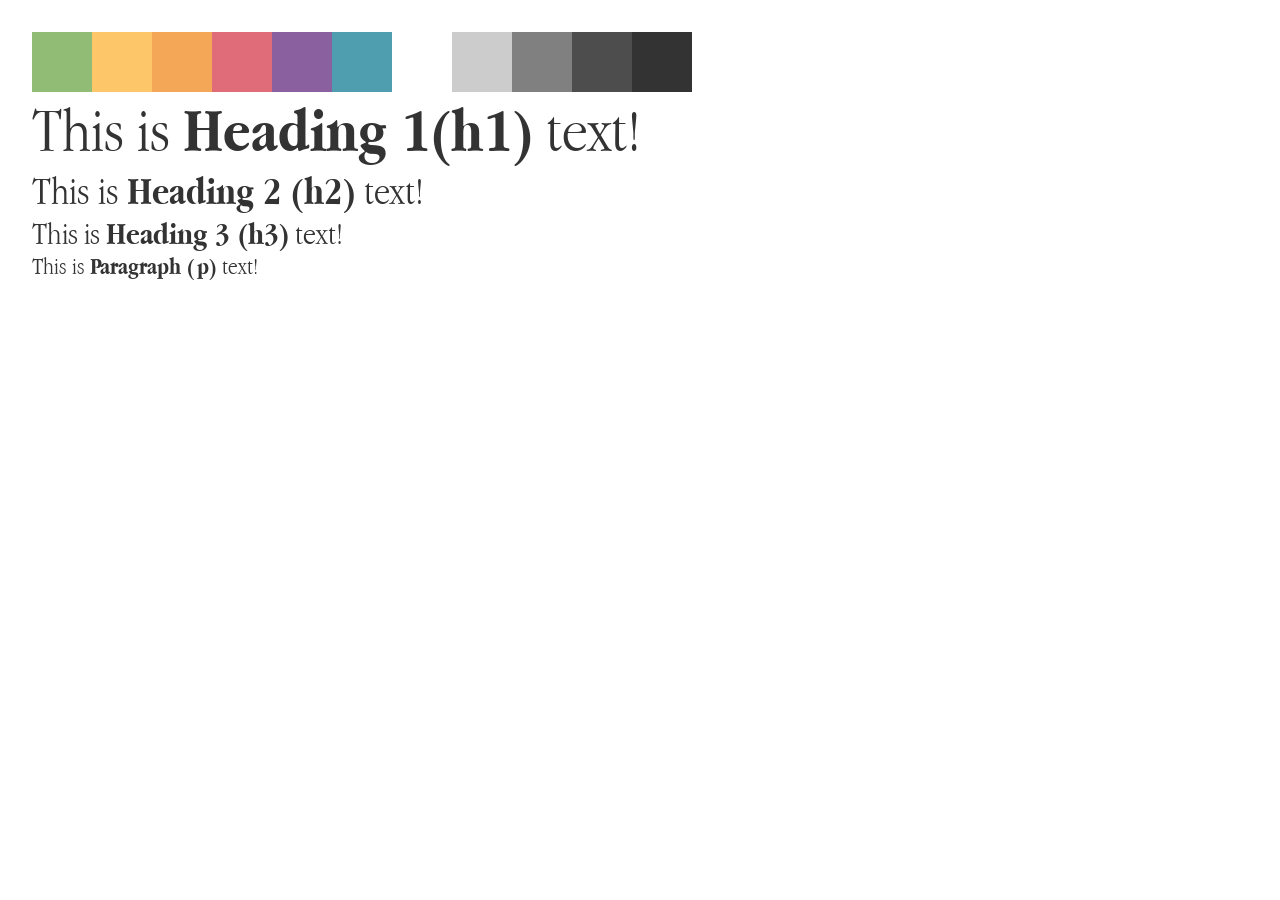
<file: html/text_colour_preview.html>
<!doctype html>
<html>
  <head>
    <link rel="stylesheet" href="../style.css" />
    <meta name="viewport" content="width=device-width, initial-scale=1.0" />
  </head>
  <div style="display: flex; flex-direction: row">
    <div
      style="background-color: var(--avery); width: 60px; height: 60px"
    ></div>
    <div
      style="background-color: var(--mango); width: 60px; height: 60px"
    ></div>
    <div
      style="background-color: var(--tangerine); width: 60px; height: 60px"
    ></div>
    <div
      style="background-color: var(--tango-pink); width: 60px; height: 60px"
    ></div>
    <div
      style="background-color: var(--violet-xona); width: 60px; height: 60px"
    ></div>
    <div style="background-color: var(--blue); width: 60px; height: 60px"></div>
    <div
      style="
        background-color: var(--white);
        width: 60px;
        height: 60px;
      "
    ></div>
    <div
      style="background-color: var(--light-grey); width: 60px; height: 60px"
    ></div>
    <div
      style="background-color: var(--grey); width: 60px; height: 60px"
    ></div>
    <div style="background-color: var(--dark-grey); width: 60px; height: 60px"></div>
    <div
      style="background-color: var(--black); width: 60px; height: 60px"
    ></div>
  </div>
  <body style="margin-top: 2rem; padding-left:2rem;">
    <h1>This is <b>Heading 1(h1)</b> text!</h1>
    <h2>This is <b>Heading 2 (h2)</b> text!</h2>
    <h3>This is <b>Heading 3 (h3)</b> text!</h3>
    <p>This is <b>Paragraph (p)</b> text!</p>
  </body>
</html>
</file>
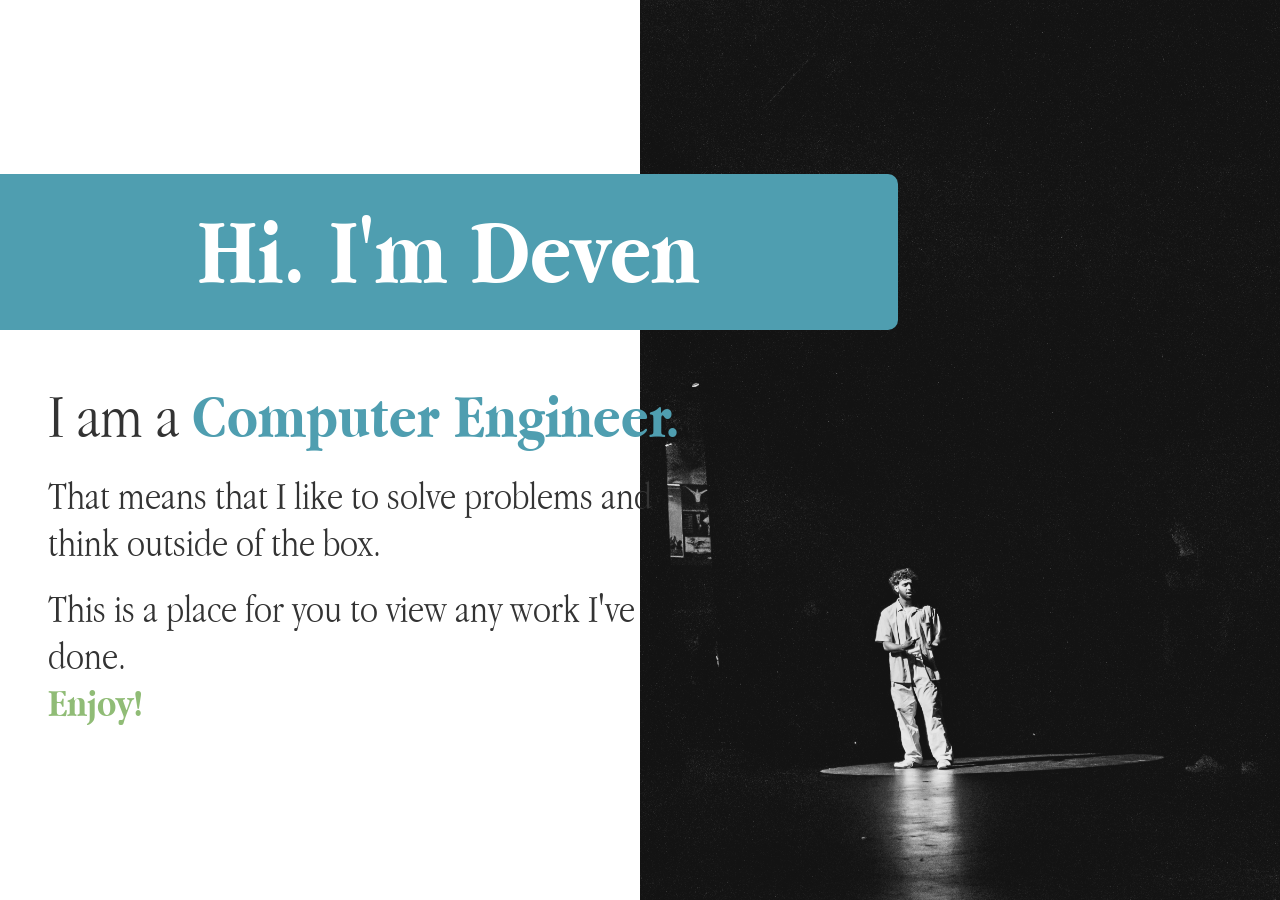
<file: html/title_section_preview.html>
<!doctype html>
<html>
  <head>
    <link rel="stylesheet" href="../style.css" />
    <meta name="viewport" content="width=device-width, initial-scale=1.0" />
  </head>
  <body>
    <div id="hero-section-div">
      <div class="hero-container">
        <div class="hero-bg-image"></div>
        <div class="hero-content">
          <h1 id="hero-title">Hi. I'm Deven</h1>
          <div class="hero-bottom">
            <h1>I am a <b style="color: var(--blue)">Computer Engineer.</b></h1>
            <br />
            <h2>
              That means that I like to solve problems and think outside of the
              box.
            </h2>
            <br />
            <h2>
              This is a place for you to view any work I've done. <br />
              <b style="color: var(--avery)">Enjoy!</b>
            </h2>
          </div>
        </div>
      </div>
    </div>
  </body>
</html>
</file>
<file: style.css>
/* Base Colours (Shoutout Coolors) */
/* https://chir.ag/projects/name-that-color/#4F5146 - RGB to colour name*/

/* Texture */
/* https://grainy-gradients.vercel.app */

/*--- Resetting browser settings ---*/
* {
  margin: 0;
  padding: 0;
  box-sizing: border-box;
  font-family: 'Apple Garamond', sans-serif;
  font-weight: normal;
  box-sizing: border-box;
}

/*---Defaults 
 ----------------------------------------------------- */

@font-face {
  font-family: 'Apple Garamond';
  src: url('fonts/apple_garamond/AppleGaramond-Light.ttf') format('truetype');
  font-style: normal;
}

/* Bold */
@font-face {
  font-family: 'Apple Garamond';
  src: url('fonts/apple_garamond/AppleGaramond-Bold.ttf') format('truetype');
  font-weight: bold;
  font-style: normal;
}

/* Italic */
@font-face {
  font-family: 'Apple Garamond';
  src: url('fonts/apple_garamond/AppleGaramond-Italic.ttf') format('truetype');
  font-weight: normal;
  font-style: italic;
}


:root {
  /* Colours */
  --avery: hsl(98, 34%, 60%);
  --mango: hsl(38, 96%, 70%);
  --tangerine: hsl(31, 88%, 65%);
  --tango-pink: hsl(353, 65%, 65%);
  --violet-xona: hsl(281, 25%, 50%);
  --blue: hsl(191, 38%, 50%);
  --white: hsl(0, 0%, 100%);
  --light-grey: hsl(0, 0%, 80%);
  --grey: hsl(0, 0%, 50%);
  --dark-grey: hsl(0, 0%, 30%);
  --black: hsl(0, 0%, 20%);
}

/* Light Mode */
:root {
  --text-color: var(--black);
  --background-color: var(--white);
}

/* Dark mode colour preferences - TODO later*/
/* @media (prefers-color-scheme: dark) {
  :root {
    --text-color: var(--white);
    --background-color: var(--rich-black);
  }
} */

/* Elements
 ----------------------------------------------------- */
@media (min-width: 200px /* Elements - Mobile */) {
  h1 {
    font-size: clamp(2rem, 5vw, 3rem);
  }
  h2 {
  font-size: clamp(1.5rem, 5vw, 2.5rem);
  }
  h3 {
    font-size: clamp(1.2rem, 5vw, 2rem);
  }
  p {
    font-size: clamp(1rem, 5vw, 1.5rem);
  }
  br {
    font-size: clamp(1.5rem, 5vw, 2.5rem);
  }
  body {
    background-color: var(--background-color);
    color: var(--text-color);
    width: 100%;
    overflow-x: hidden;
  }
  b {
    font-weight: 700;
  }
}
@media (min-width:768px /* Elements - Desktop */) {
  h1 {
    font-size: clamp(3rem, 5vw, 4rem);
  }
  h2 {
  font-size: clamp(1.5rem, 5vw, 2.5rem);
  }
  h3 {
    font-size: clamp(1.2rem, 5vw, 2rem);
  }
  p {
    font-size: clamp(1rem, 5vw, 1.5rem);
  }
  body {
    background-color: var(--background-color);
    color: var(--text-color);
    width: 100%;
    overflow-x: hidden;
  }
}

/* Hero Section
----------------------------------------------------- */

  #hero-section-div {
    min-height: 100vh;
    display:flex;    
  }

@media (min-width: 200px /* Mobile - Hero Section */) {
  .hero-container {
    position: relative;
    height: 100vh;
    width: 100%;
    display: flex;
    flex-direction: column;
    align-items: stretch;
  }

  #hero-title-div {
    flex:8;
    position: relative;
  }
  #hero-title-div::before {
    content:"";
    position: absolute;
    top: 0;
    left: 0;
    width: 100%;
    height: 100%;
    z-index: -10;
    /* Pushes the image behind the text */

    background-image: url("media/images/hero-image.jpg");
    background-size: 220%;
    background-position: 100% 60%;
    /* -webkit-mask-image: linear-gradient(to right, rgba(0,0,0,0) 3%, rgba(0,0,0,.5) 70%); */
    /* mask-image: linear-gradient(to right, rgba(0,0,0,0) 30%, rgba(0,0,0,.5) 70%); */
  }

  #hero-title {
    padding: clamp(0.05rem, 5vw, 0.85rem);
    width: 80%;
    display: flex;
    /* Takes up 1 unit of space */
    border-bottom-right-radius: 10px;
    border-top-right-radius: 10px;
    background-color: var(--blue);
    align-items: center;
    justify-content: center;
    color: var(--white);
    font-size: clamp(2.5rem, 5vw, 5rem);
    font-weight:600;
  }

  .hero-text-container-div {
    flex:10;
    display:flex;
    flex-direction: column;
    margin-left: 1rem;
    width:90%;
  }
  
  #hero-top {
    flex:1;
    display:flex;
    align-items: center;
  }

  #hero-bottom {
    flex: 2;
    align-items: center;
  }

  .hero-footer-div {
    flex:1;
    display:flex;
    justify-content: center;
    align-items: center;
    color:var(--dark-grey);
  }

  #hero-footer {
    text-align: center;
  }
}

@media (min-width: 768px /* Desktop - Hero Section*/) {
  .hero-container {
    width: 100%;
    display: flex;
    flex-direction: row;
  }

  #hero-title {
    padding: 1.5rem 4.5rem;
    width: 95%;
    font-size: clamp(6rem, 4vw, 10rem);
    border-bottom-right-radius: 10px;
    border-top-right-radius: 10px;
    background-color: var(--blue);
    align-items: center;
    justify-content: center;
    color: var(--white);
    font-weight: 600;
    min-height: 0;
    margin-bottom: 3rem;
    margin-left: -3rem;
  }

  #hero-top {
    height: 45%;
  }

  .hero-bottom {
    max-width: clamp(70%,5vw,55%);
  }

  #hero-footer {
    height: 5%;
    text-align: center;
  }

  /* This creates the image layer */
  #hero-title-div::before {
    position: absolute;
    top: 0;
    left: 0;
    width: 100%;
    height: 40%;
    z-index: -1;
    /* Pushes the image behind the text */

    background-image: src("./media/images/hero-image.jpg");
    background-size: 300%;
    background-position: 82% 85%;
    /* -webkit-mask-image: linear-gradient(to right, rgba(0,0,0,0) 3%, rgba(0,0,0,.5) 70%); */
    /* mask-image: linear-gradient(to right, rgba(0,0,0,0) 30%, rgba(0,0,0,.5) 70%); */
  }
  #hero-text {
    display: flex;
    flex-direction: column;
    /* Stacks children vertically */
    height: 100%;
    max-width: 50%;
    text-align: left;
    color: var(--white);
    /* Ensure it stays on the left */
    float: left;
  }

  .hero-bg-image {
    position: absolute;
    z-index: -1;
    /* Keep it behind everything */
    top: 0;
    right: 0;
    /* Anchor to the right */
    width: 100%;
    height: 100%;
    background-image: url('../media/images/hero-image.jpg');
    background-size: 125%;
    background-position: 70% 90%;

    /* This creates a fade effect from left (transparent) to right (visible) */
    /* This ensures the image doesn't muddy the text on the left */
    mask-image: linear-gradient(to right, transparent 50%, black 50%);
    -webkit-mask-image: linear-gradient(to right, transparent 50%, black 50%);
  }

  .hero-content {
    z-index: 1;
    /* Ensure text is above the image */
    height: 100%;
    display: flex;
    flex-direction: column;
    justify-content: center;
    padding: clamp(1rem, 4vw, 3rem);
    max-width: 100%;
    /* Keeps text from stretching into the image too far */
  }

  .top-div h1 {
    background-color: var(--blue);
    color: white;
    display: inline-block;
    padding: 1rem 1rem;
    border-radius: 0 10px 10px 0;
  }
}

  /* Featured Projects
 ----------------------------------------------------- */
@media (min-width: 400px) {
}
@media (min-width: 768px) {} /* Desktop */

#featured-projects-container {
    height: 75vh;
    background-color: var(--dark-grey);
    justify-content: center;
    flex-wrap: nowrap;
    display: flex;
    flex-direction: row;
    overflow-x: auto;
  }

  #featured-projects-container>div {
    flex-shrink: 0;
  }

.featured-card-container {
  display:flex;
  flex-direction: column;
  width: 35dvh;
  height: 35dvh;
  background-size: cover;
  position: relative;
  cursor: pointer;
  margin: 2rem;
}

.featured-card-image {
  content:"";
  flex:4;
  background-size: cover;
  background-position: center;
  width: 100%;
}
.featured-card-text {
  flex:1;
  display:flex;
  justify-content: center;
  align-items:center;
  background-color: var(--blue);
  color:white;
}

.featured-card-tag {
  display:flex;
  flex:1;
}

  /* All Projects
 ----------------------------------------------------- */
 card-container {
  display:flex;
  flex-direction: column;
  width: 35dvh;
  height: 35dvh;
  background-size: cover;
  position: relative;
  /* Keeps the child text contained inside */
  cursor: pointer;
}

 @media (min-width: 400px) {
  #all-projects-container {
    height: 100vh;
    background-color: var(--white);
  }

  .flex-box {
    display: flex;
    flex-direction: row;
  }

  .flex-box button {
    /* Styling */
    flex: 1;
    font-size: large;
    font-weight: 500;
    padding: 1rem;
    border: none;
    cursor: pointer;
    width: auto;
  }

  #portfolio-container {
    height: 75vh;
    background-color: var(--dark-grey);
    justify-content: flex-start;
    flex-wrap: nowrap;
    display: flex;
    flex-direction: row;
    overflow-x: auto;
  }

  .carousel-wrapper {
    display: flex;
    align-items: center;
    justify-content: center;
    gap: 1rem;
    overflow: hidden;
    padding: 2rem 0;
  }

  .carousel-track {
    display: flex;
    align-items: center;
    gap: 1rem;
  }

  .card-slot {
    transition: transform 0.3s ease, filter 0.3s ease, opacity 0.3s ease;
    border-radius: 8px;
    padding: 1rem;
    background-color: var(--white);
    min-width: 250px;
  }

  .card-slot.center {
    transform: scale(1);
    filter: blur(0px);
    opacity: 1;
    z-index: 2;
  }

  .card-slot.side {
    transform: scale(0.85);
    filter: blur(3px);
    opacity: 0.6;
    z-index: 1;
  }

  .carousel-btn {
    background: none;
    border: none;
    font-size: 2rem;
    cursor: pointer;
    color: var(--white);
    z-index: 3;
  }
}

@media (min-width: 1024px) {} /* Desktop */

  /* Beyond Work
 ----------------------------------------------------- */
 @media (min-width: 400px) { /* Mobile */
  #beyond-work-container {
    padding-top: 4rem;
    justify-content: center;
    flex-wrap: nowrap;
    display: flex;
    flex-direction: column;
    overflow-x: auto;
  }
}

@media (min-width: 1024px) {} /* Desktop */


  /* Queries
 ----------------------------------------------------- */


  /* Menu
 ----------------------------------------------------- */
 @media (min-width: 400px) { /* Mobile */
  .menu-btn {
    position: fixed;
    top: 2rem;
    right: 5rem;
    transform: translateX(-50%);
    z-index: 100;
    width: 3rem;
    height: 3rem;
    border-radius: 50%;
    background-color: var(--black);
    border: none;
    cursor: pointer;
  }

  #menu-background {
    position: fixed;
    top: 0;
    left: 0;
    background: linear-gradient(90deg, rgba(255, 255, 255, 0) 0%, rgba(255, 255, 255, 1) 80%);
    height: 100vh;
    width: 100%;
    z-index: 99;
    display: flex;
  }

  #menu-background.hidden {
    display: none;
  }

  #menu-container {
    display: flex;
    flex-direction: column;
    width: 100%;
    align-items: end;
    /* pushes items to the right */
    justify-content: center;
    height: 100%;
  }
}

@media (min-width: 1024px) {} /* Desktop */



/* Other --
-----------------------------*/

    .flex-box {
    display: flex;
    justify-content: space-between;
  }

  .flex-box button {
    /* Styling */
    flex: 1;
    font-size: large;
    font-weight: 500;
    padding: 1rem;
    border: none;
    cursor: pointer;
    width: auto;
  }

    #menu-container {
    display: flex;
    flex-direction: column;
    width: 100%;
    align-items: end;
    /* pushes items to the right */
    justify-content: center;
    height: 100%;
  }



/* General */

.center-content {
  display:flex;
  justify-content: center;
  align-items: center;
}



























/* UI Elements */
button {
  font-size: large;
  font-weight: 700;
  color: var(--white);
  transition: background-color 250ms ease;
  padding: 1rem;
}

button:hover {
  background-color: var(--citrine-white);
}

:modal {
  background-color: beige;
  border: 2px solid burlywood;
}

input {
  background-color: hsl();
}

.text-center {
  text-align: center;
}

.container {
  display: flex;
  text-align: center;
  justify-content: center;
  align-items: center;
}

.container>div {
  border: 0px 2px;
  border-radius: 5px;
  padding: 1em;
  color: var(--text-color);
  padding: 15px;
}

.container {
  grid-template-columns: repeat(3, 1fr);
  gap: 10px;
  grid-auto-rows: minmax(100px, auto);
  padding: 15px;
}

/* When the CARD is hovered, change the TEXT */
.card:hover .card-text {
  opacity: 1;
  border-radius: 5px;
  border-color: #8FBB76;
}

.hidden {
  display: none;
}

.projects-section {
  height: 100vh;
  width: 100%;
}

.beyond-work-section {
  height: 100vh;
}

.bottom-section {
  flex: 5;
  /* Takes up 2 units of space (making it 66% of the total) */
}

#container-query {
  display: grid;
  height: 25vh;
  grid-template-columns: repeat(10, 10fr);
  justify-items: center;
}

#query-message {
  text-align: center;
  padding: 20px 0px;
}

#query-info {
  align-items: center;
  justify-content: center;
  padding: 10px;
}


#query-send {
  height: flex;
  padding: 10px;

}

/* This targets the 'a' tag specifically to remove the blue/underline */
#menu-container a {
  text-decoration: none;
  color: inherit; /* Takes the color from #menu-container or body */
  display: block; /* Makes the whole area clickable, not just the text */
}

/* This targets all h1s inside the menu to ensure they look consistent */
#menu-container h1 {
  /* This ensures the background highlight spans a good portion of the screen */
  padding: 0.5rem 2rem; 
  transition: all 0.3s ease; /* Makes the fade-in feel professional */
  width: fit-content; /* Only highlights the area near the text */
  text-align: right;
}

/* Optional: Subtle hover effect so the user knows it's interactive */
#menu-container h1:hover {
  color: var(--white); /* Keeps text white */
  
  /* Gradient starts at the right (blue) and fades to transparent on the left */
  background: linear-gradient(to left, var(--blue) 40%, transparent 100%);
  
  /* Adds a nice rounded edge to the right side if you like that look */
  border-radius: 5px 0 0 5px; 
  
  /* Slight movement to the left on hover for extra "pop" */
  padding-right: 3rem; 
  padding-left: 15rem;
}
</file>
